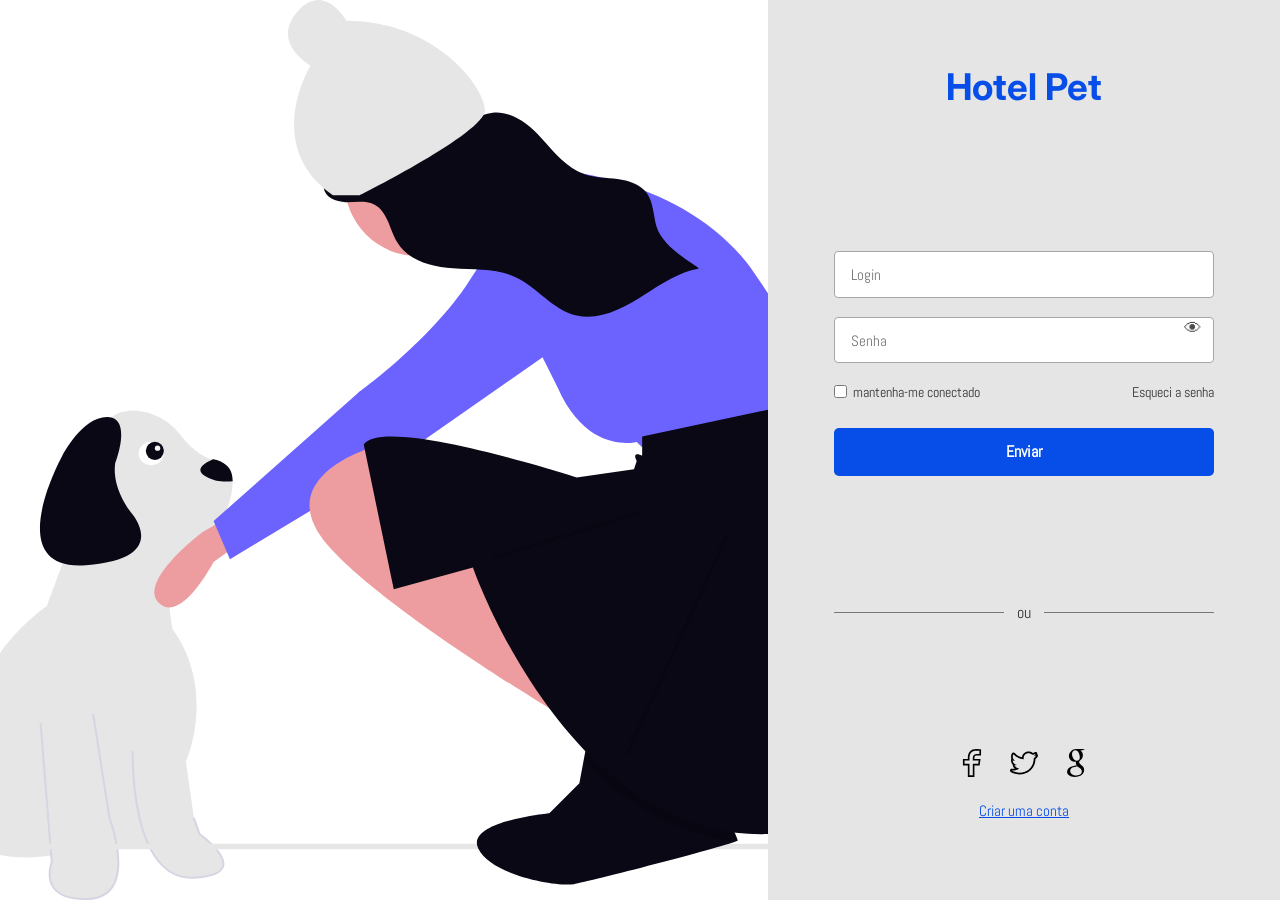
<file: index.html>
<!doctype html>
<html lang="pt-br">
  <head>
    <meta charset="UTF-8" />
    <meta name="viewport" content="width=device-width, initial-scale=1.0" />
    <link rel="stylesheet" href="style.css" />
    <title>Hotel Pet - Sistema</title>
  </head>
  <body>
    <!-- Container raiz onde o JavaScript injetará a tela atual (Login, Cadastro ou Painel Logado) -->
    <div id="app"></div>

    <!-- Script único de roteamento e renderização dinâmica -->
    <script src="router.js"></script>
  </body>
</html>
</file>
<file: style.css>
@import url("https://fonts.googleapis.com/css2?family=Abel&family=Inter:ital,opsz,wght@0,14..32,100..900;1,14..32,100..900&display=swap");

* {
  padding: 0;
  margin: 0;
  vertical-align: baseline;
  font-family: "Abel", sans-serif;
  box-sizing: border-box;
}

a,
a:visited,
a:hover,
a:active,
a:focus {
  color: inherit;
  text-decoration: none;
  font-weight: inherit;
  font-style: inherit;
  background-color: transparent;
  outline: none;
  box-shadow: none;
  -webkit-tap-highlight-color: transparent;
}

.main {
  width: 100vw;
  min-height: 100vh;
  display: flex;
}

.tela {
  display: grid;
  grid-template-columns: 60% 40%;
  width: 100%;
  min-height: 100vh;
}

.tela > .img-lateral {
  width: 100%;
  background-image: url("img/bg-login.svg");
  background-repeat: no-repeat;
  background-size: cover;
  background-position: center;
}

.tela > .form-login {
  background-color: #e5e5e5;
  width: 100%;
  padding: 4rem 2.5rem;
  display: flex;
  flex-direction: column;
  justify-content: space-between;
  align-items: center;
}

.logo {
  font-family: "Inter", sans-serif;
  font-weight: 700;
  color: #074ee8;
  font-size: 2.3rem;
  text-align: center;
  margin-bottom: 2.5rem;
}

.form-login .campo-input input {
  width: 100%;
  padding: 0.8rem 1rem;
  border-radius: 4px;
  border: 1px solid #a6a6a6;
  font-size: 0.95rem;
  outline: none;
}

.campo-senha {
  position: relative;
  display: flex;
  align-items: center;
}

.campo-senha input {
  padding-right: 2.5rem;
}

.icone-olho {
  position: absolute;
  right: 12px;
  cursor: pointer;
  font-size: 1.1rem;
  opacity: 0.7;
}

.form-login form {
  width: 100%;
  max-width: 380px;
  display: flex;
  flex-direction: column;
  gap: 1.2rem;
}

.opcoes {
  display: flex;
  align-items: center;
  justify-content: space-between;
  font-size: 0.9rem;
  color: #333;
}

.conectado-box {
  display: flex;
  align-items: center;
  gap: 0.4rem;
}

.conectado-box input[type="checkbox"] {
  accent-color: #074ee8;
  cursor: pointer;
}

.btn-principal {
  width: 100%;
  padding: 0.85rem;
  background-color: #074ee8;
  color: #ffffff;
  border: none;
  border-radius: 5px;
  font-size: 1rem;
  font-weight: 600;
  cursor: pointer;
  margin-top: 0.5rem;
  transition: background-color 0.2s;
}

.btn-principal:hover {
  background-color: #053ebc;
}

.divisor {
  width: 100%;
  max-width: 380px;
  display: flex;
  align-items: center;
  text-align: center;
  margin: 1.5rem 0;
  color: #333;
}

.divisor::before,
.divisor::after {
  content: "";
  flex: 1;
  border-bottom: 1px solid #777;
}

.divisor span {
  padding: 0 0.8rem;
  font-size: 1rem;
}

.criar-conta {
  width: 100%;
  max-width: 380px;
  display: flex;
  flex-direction: column;
  align-items: center;
  gap: 1.5rem;
  margin-bottom: 1rem;
}

.botoes-redes {
  display: flex;
  gap: 1.5rem;
  align-items: center;
}

.botoes-redes img {
  width: 28px;
  height: 28px;
  cursor: pointer;
  transition: transform 0.2s;
}

.botoes-redes img:hover {
  transform: scale(1.1);
}

.link-criar-conta {
  color: #074ee8;
  text-decoration: none;
  font-size: 1.05rem;
}

.link-criar-conta:hover {
  text-decoration: underline;
}

.rodape-form {
  width: 100%;
  max-width: 380px;
  text-align: center;
  margin-top: 2rem;
}

.link-secundario {
  color: #074ee8;
  text-decoration: underline;
  font-size: 0.95rem;
  transition: opacity 0.2s;
}

.link-secundario:hover {
  opacity: 0.8;
}

.logado {
  grid-template-columns: 240px 1fr;
  min-height: 100vh;
  background-color: #fff;
}

.navbar {
  border-right: 2px solid #e5e5e5;
  padding: 2.5rem 1.2rem;
  display: flex;
  flex-direction: column;
}

.nav-menu {
  display: flex;
  flex-direction: column;
  gap: 0.5rem;
}

.opcao {
  display: flex;
  align-items: center;
  gap: 0.8rem;
  padding: 0.75rem 1rem;
  border-radius: 6px;
  color: #333;
  font-size: 1.1rem;
  transition:
    background-color 0.2s,
    color,
    0.2s;
}

.opcao img {
  width: 20px;
  height: 20px;
}

.opcao.ativo {
  background-color: #e0eaff;
  color: #074ee8;
  font-weight: 600;
  border-left: 3px solid #074ee8;
}

.principal {
  display: flex;
  flex-direction: column;
  background-color: #fff;
}

.user-header {
  display: flex;
  justify-content: flex-end;
  align-items: center;
  padding: 1.5rem 3rem 1rem;
  border-bottom: 1px solid #e5e5e5;
}

.user-info {
  display: flex;
  align-items: center;
  gap: 0.75rem;
  font-size: 1.1rem;
  color: #333;
}

.user-info img {
  width: 38px;
  height: 38px;
  opacity: 0.4;
}

.conteudo-pagina {
  padding: 1.5rem 3rem 3rem;
}

.breadcrumb {
  font-size: 1.1rem;
  color: #333;
  margin-bottom: 1.5rem;
}

.wrapper-principal {
  background-color: #f1f1f1;
  border-radius: 4px;
  padding: 2rem;
  display: flex;
  flex-direction: column;
  gap: 1.5rem;
}

.header-pets {
  display: flex;
  flex-direction: column;
  align-items: flex-start;
  gap: 1rem;
}

.header-pets h1 {
  font-size: 2rem;
  color: #222;
  font-weight: normal;
}

.btn-novo-pet {
  display: inline-flex;
  align-items: center;
  gap: 0.5rem;
  padding: 0.4rem 0.9rem;
  background-color: #fff;
  color: #074ee8;
  border: 1.5px solid #074ee8;
  border-radius: 4px;
  font-size: 0.95rem;
  font-weight: 600;
  transition: all 0.2s;
}

.btn-novo-pet:hover {
  background-color: #074ee8;
  color: #fff;
  font-weight: 600;
}

.wrapper-form {
  background-color: #dfdfdf;
  padding: 1.5rem;
  border-radius: 4px;
}

.grid-form {
  display: grid;
  grid-template-columns: repeat(2, 1fr);
  gap: 1rem 2rem;
  width: 100%;
}

.campo-input {
  display: flex;
  flex-direction: column;
  gap: 0.3rem;
  width: 100%;
}
.campo-input label {
  font-size: 1rem;
  color: #555;
}

.wrapper-form .campo-input input,
.wrapper-form .campo-input select,
.wrapper-form .campo-input textarea {
  width: 100%;
  padding: 0.5rem 0.75rem;
  background-color: #fff;
  border: 1px solid #b0b0b0;
  border-radius: 4px;
  font-size: 1rem;
  outline: none;
}

.form-acoes {
  display: flex;
  justify-content: flex-end;
  gap: 0.75rem;
  margin-top: 1.5rem;
}

.btn-secundario {
  width: 100%;
  padding: 0.85rem;
  background-color: #fff;
  color: #074ee8;
  border: 1px solid #074ee8;
  border-radius: 5px;
  font-size: 1rem;
  font-weight: 600;
  cursor: pointer;
  margin-top: 0.5rem;
  transition: background-color 0.2s;
}

.btn-secundario:hover {
  background-color: #e9e9e9;
}

.form-acoes .btn-principal,
.form-acoes .btn-secundario {
  width: auto;
  padding: 0.5rem 1.2rem;
  font-size: 0.95rem;
  margin-top: 0;
  display: inline-flex;
  align-items: center;
  gap: 0.4rem;
  border-radius: 4px;
}

.form-acoes .btn-secundario:hover {
  background-color: #f0f0f0;
}

.wrapper-form form {
  width: 100%;
  max-width: 100%;
  display: flex;
  flex-direction: column;
}

.wrapper-result {
  border-radius: 4px;
  overflow: hidden;
}

.tabela {
  width: 100%;
  border-collapse: collapse;
  text-align: left;
  font-size: 0.95rem;
}

.tabela th {
  background-color: #d9d9d9;
  color: #074ee8;
  font-weight: 600;
  padding: 0.8rem 1rem;
  font-size: 1.05rem;
}

.tabela th span {
  font-size: 0.8rem;
  margin-left: 0.2rem;
}

.tabela td {
  padding: 0.8rem 1rem;
  color: #333;
  border-bottom: 1px solid #eee;
}

.tabela tbody tr:hover {
  background-color: #f9f9f9;
}

.colcheck {
  width: 40px;
  text-align: center;
}

.col-check input[type="checkbox"] {
  accent-color: #074ee8;
  width: 16px;
  height: 16px;
  cursor: pointer;
}

.acoes-links {
  text-align: right;
  white-space: nowrap;
}

.acoes-links a {
  color: #b388eb;
  font-size: 0.9rem;
  margin-left: 0.8rem;
  text-decoration: underline;
}

.acoes-links a:hover {
  color: #074ee8;
}

.flex-form {
  display: flex;
  flex-direction: column;
  align-items: center;
  width: 100%;
}

.datas-periodo {
  display: flex;
  flex-direction: row;
  gap: 2rem;
}

.total-diarias {
  font-size: 1.1rem;
  color: #333;
  margin-top: 1.2rem;
  margin-bottom: 0.5rem;
}

.total-diarias .valor-total {
  color: #074ee8;
  font-weight: 600;
  margin-left: 0.3rem;
}

.informacoes-container {
  display: flex;
  justify-content: center;
  width: 100%;
  margin: 1rem 0;
}

.informacoes-container .informacoes {
  display: grid;
  grid-template-columns: auto 1fr;
  gap: 0.6rem 1.5rem;
  font-size: 1.05rem;
  align-items: center;
}

.informacoes-container .informacoes span {
  text-align: right;
  color: #555;
  font-weight: bold;
}

.detalhes-container {
  display: flex;
  flex-direction: column;
  align-items: center;
  width: 100%;
}

.detalhes-grid {
  display: grid;
  grid-template-columns: max-content 1fr;
  gap: 0.8rem 1.5rem;
  align-items: center;
  margin: 1rem 0 2rem;
}

.detalhes-grid .label {
  text-align: right;
  font-weight: 600;
  color: #444;
  font-size: 1.05rem;
}

.detalhes-grid .valor {
  color: #222;
  font-size: 1.05rem;
}

.link-destaque {
  color: #074ee8;
  text-decoration: underline;
}

.imagens-box {
  display: flex;
  gap: 0.6rem;
}

.placeholder-img {
  width: 55px;
  height: 55px;
  background-color: #fff;
  border: 1px solid #b0b0b0;
  border-radius: 3px;
}

.badge-status {
  display: inline-block;
  padding: 0.2rem 0.6rem;
  border-radius: 4px;
  font-size: 0.85rem;
}

.badge-finalizada {
  border: 1px solid #074ee8;
  color: #074ee8;
  background-color: #ffffff;
}
</file>
